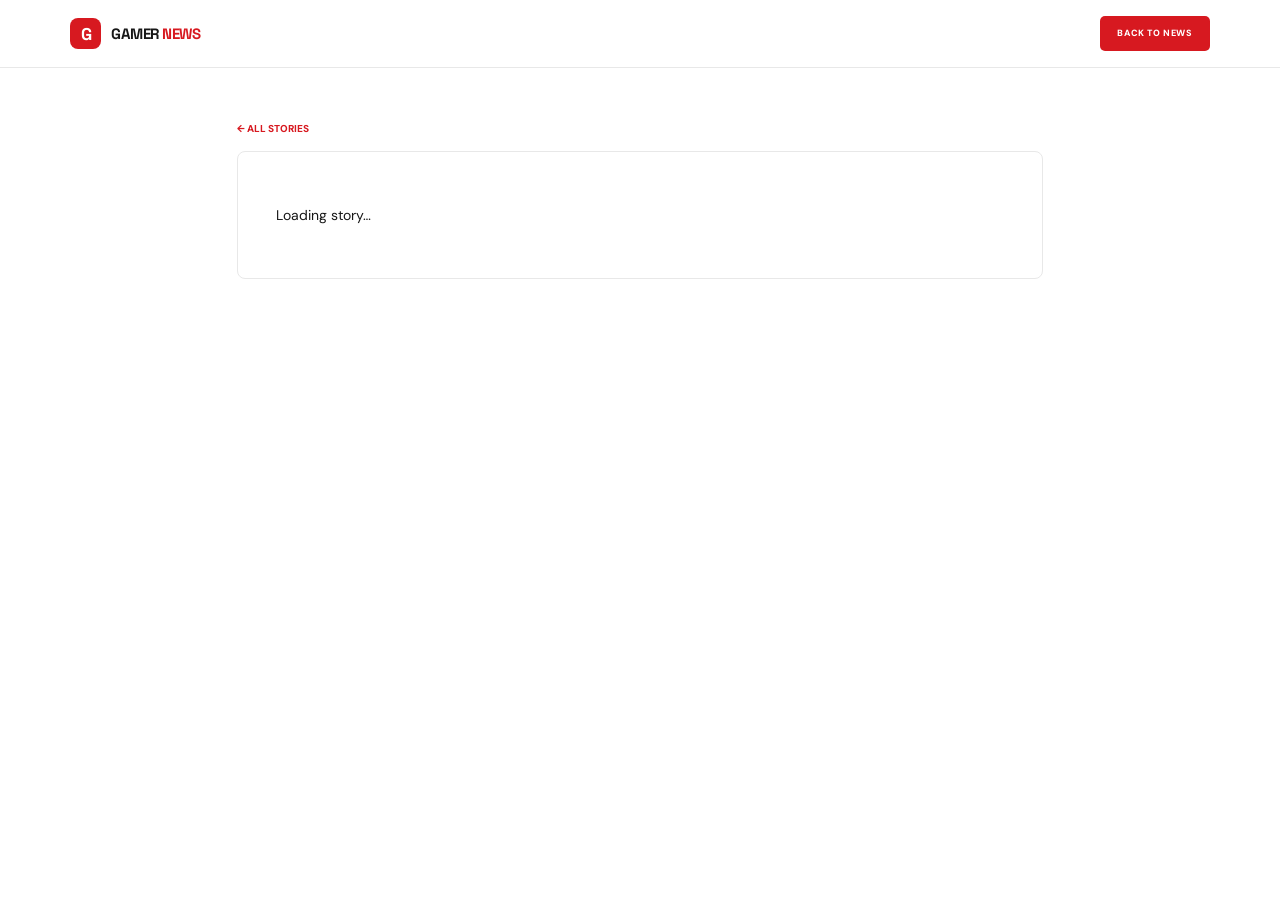
<file: article.html>
<!doctype html><html lang="en"><head><meta charset="utf-8"><meta name="viewport" content="width=device-width,initial-scale=1"><meta name="theme-color" content="#ffffff"><title>Gamer News — Story</title><link href="https://fonts.googleapis.com/css2?family=DM+Sans:wght@400;500;600;700;800&family=Space+Grotesk:wght@500;600;700&display=swap" rel="stylesheet"><link rel="stylesheet" href="style.css"><style>.story-page{max-width:850px;margin:48px auto;padding:0 22px 65px}.story-page article{background:#fff;border:1px solid #e8e8e8;border-radius:8px;padding:clamp(20px,4vw,38px)}.story-page h1{font:700 clamp(30px,6vw,48px)/1.12 'Space Grotesk';letter-spacing:-1.5px;margin:12px 0}.story-meta{color:#d71920;font-size:9px;font-weight:800;letter-spacing:.5px}.story-summary{color:#666;font-size:14px;line-height:1.8}.story-cover{width:100%;max-height:410px;object-fit:cover;border-radius:6px;margin:18px 0 25px}.story-body{color:#333;line-height:1.9;font-size:14px}.story-body h2{font:700 23px 'Space Grotesk';margin:28px 0 9px;color:#171717}.story-body p{margin:12px 0}.story-body li{margin:7px 0}.story-body a{color:#c5161d;text-decoration:underline}.story-body code{background:#f4f4f4;padding:3px 6px;border-radius:3px;color:#b51219;font-weight:700}.story-body blockquote{border-left:3px solid #d71920;padding-left:15px;color:#666}.back{color:#d71920;font-weight:800;font-size:10px;display:inline-block;margin-bottom:14px}</style></head><body><header class="topbar"><a class="brand" href="/"><span class="brand-mark">G</span><span>GAMER <b>NEWS</b></span></a><a class="sign" href="/">BACK TO NEWS</a></header><main class="story-page"><a class="back" href="/#latest">← ALL STORIES</a><article id="story"><p>Loading story…</p></article></main><script type="module" src="article.js"></script></body></html>
</file>
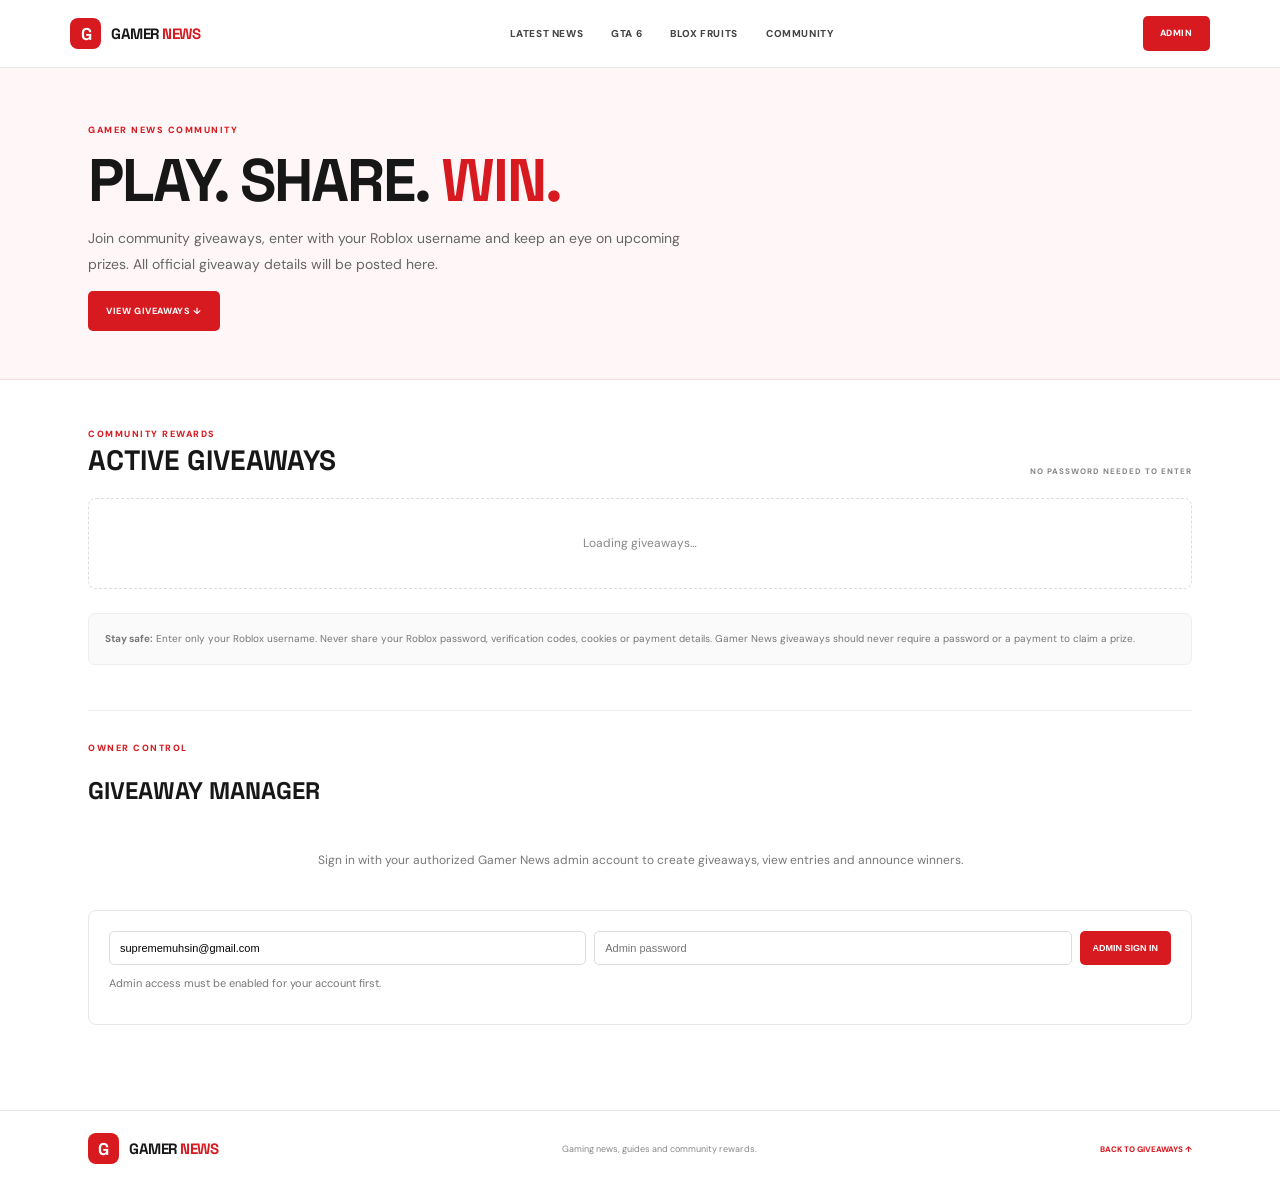
<file: community.html>
<!doctype html><html lang="en"><head><meta charset="utf-8"><meta name="viewport" content="width=device-width,initial-scale=1"><meta name="theme-color" content="#ffffff"><title>Community & Giveaways — Gamer News</title><link href="https://fonts.googleapis.com/css2?family=DM+Sans:wght@400;500;600;700;800&family=Space+Grotesk:wght@500;600;700&display=swap" rel="stylesheet"><link rel="stylesheet" href="style.css"><style>
.community-hero{background:#fff7f7;border-bottom:1px solid #f1dddd;padding:55px 0 48px}.community-hero h1{font:700 clamp(38px,6vw,60px)/1.05 'Space Grotesk';letter-spacing:-2px;margin:12px 0}.community-hero h1 span{color:#d71920}.community-hero p{color:#666;max-width:620px;line-height:1.8}.community-main{max-width:1160px;margin:auto;padding:35px 28px 70px}.community-head{display:flex;align-items:end;justify-content:space-between;gap:18px;margin:12px 0 20px}.community-head h2{font:700 28px 'Space Grotesk';margin:0}.giveaways{display:grid;grid-template-columns:repeat(3,minmax(0,1fr));gap:17px}.giveaway{border:1px solid #e8e8e8;border-radius:8px;overflow:hidden;background:#fff}.giveaway-img{height:160px;background:#f5f5f5;display:grid;place-items:center;overflow:hidden}.giveaway-img img{width:100%;height:100%;object-fit:cover}.giveaway-img span{font:700 32px 'Space Grotesk';color:#d71920}.giveaway-body{padding:16px}.giveaway-tag{display:inline-block;padding:4px 7px;border-radius:3px;background:#fff0f0;color:#c5161d;font-size:8px;font-weight:800;letter-spacing:.7px}.giveaway h3{font:700 18px/1.3 'Space Grotesk';margin:10px 0 6px}.giveaway p{font-size:11px;line-height:1.7;color:#777}.prize{font-size:11px;font-weight:800;margin:10px 0;color:#222}.entry-form{display:flex;gap:7px;margin-top:13px}.entry-form input,.admin-giveaway input,.admin-giveaway textarea,.admin-giveaway select{width:100%;border:1px solid #e3e3e3;background:#fff;border-radius:5px;padding:10px;font:11px 'DM Sans';outline:none}.entry-form input:focus,.admin-giveaway input:focus,.admin-giveaway textarea:focus{border-color:#d71920}.entry-form button,.community-btn{border:0;border-radius:5px;background:#d71920;color:#fff;padding:10px 13px;font-size:9px;font-weight:800;white-space:nowrap;cursor:pointer}.entry-status{font-size:10px;color:#666;margin-top:8px;min-height:14px}.community-note{background:#fafafa;border:1px solid #eee;border-radius:7px;padding:16px;font-size:10px;color:#777;line-height:1.8;margin:24px 0}.admin-area{margin-top:45px;padding-top:30px;border-top:1px solid #eee}.admin-area h2{font:700 24px 'Space Grotesk'}.admin-box{border:1px solid #e8e8e8;border-radius:8px;padding:20px;margin:15px 0}.admin-giveaway{display:grid;grid-template-columns:1fr 1fr;gap:10px}.admin-giveaway textarea{grid-column:1/-1;min-height:85px}.admin-giveaway .wide{grid-column:1/-1}.admin-giveaway button{justify-self:start}.admin-status{font-size:11px;color:#777;margin-top:10px;white-space:pre-wrap}.admin-entry-list{display:grid;gap:10px;margin-top:12px}.admin-entry-item{border:1px solid #eee;border-radius:6px;padding:12px;display:flex;justify-content:space-between;gap:10px;align-items:center;font-size:11px}.admin-entry-item small{display:block;color:#888;margin-top:4px}.admin-entry-item button{border:1px solid #ddd;background:#fff;border-radius:4px;padding:6px 8px;font-size:9px}.hidden{display:none!important}.login-row{display:flex;gap:8px;flex-wrap:wrap}.login-row input{padding:10px;border:1px solid #ddd;border-radius:5px;font-size:11px;flex:1;min-width:170px}.empty-state{border:1px dashed #ddd;border-radius:8px;padding:35px;text-align:center;color:#888;font-size:12px;grid-column:1/-1}@media(max-width:760px){.giveaways{grid-template-columns:repeat(2,minmax(0,1fr))}}@media(max-width:540px){.community-main{padding:28px 18px 55px}.community-hero{padding:40px 0}.giveaways{grid-template-columns:1fr}.giveaway-img{height:190px}.community-head{align-items:flex-start;flex-direction:column}.admin-giveaway{grid-template-columns:1fr}.admin-giveaway textarea,.admin-giveaway .wide{grid-column:auto}.entry-form{flex-direction:column}}
</style></head><body>
<header class="topbar"><a class="brand" href="/"><span class="brand-mark">G</span><span>GAMER <b>NEWS</b></span></a><button class="menu" id="menuBtn" aria-label="Open menu">☰</button><nav id="nav"><a href="/#latest">LATEST NEWS</a><a href="/#gta">GTA 6</a><a href="/#blox">BLOX FRUITS</a><a href="/community.html">COMMUNITY</a></nav><a class="sign" href="/admin.html">ADMIN</a></header>
<section class="community-hero"><div class="wrap"><div class="eyebrow">GAMER NEWS COMMUNITY</div><h1>PLAY. SHARE. <span>WIN.</span></h1><p>Join community giveaways, enter with your Roblox username and keep an eye on upcoming prizes. All official giveaway details will be posted here.</p><a class="primary-btn" href="#giveaways">VIEW GIVEAWAYS ↓</a></div></section>
<main class="community-main"><div class="community-head"><div><div class="eyebrow">COMMUNITY REWARDS</div><h2>ACTIVE GIVEAWAYS</h2></div><span class="section-note">NO PASSWORD NEEDED TO ENTER</span></div><div class="giveaways" id="giveaways"><div class="empty-state">Loading giveaways…</div></div>
<div class="community-note"><b>Stay safe:</b> Enter only your Roblox username. Never share your Roblox password, verification codes, cookies or payment details. Gamer News giveaways should never require a password or a payment to claim a prize.</div>
<section class="admin-area"><div class="eyebrow">OWNER CONTROL</div><h2>GIVEAWAY MANAGER</h2><p class="muted">Sign in with your authorized Gamer News admin account to create giveaways, view entries and announce winners.</p>
<div id="adminLogin" class="admin-box"><form id="loginForm" class="login-row"><input id="adminEmail" type="email" placeholder="Admin email" value="suprememuhsin@gmail.com" required><input id="adminPassword" type="password" placeholder="Admin password" required><button class="community-btn">ADMIN SIGN IN</button></form><p id="loginStatus" class="admin-status">Admin access must be enabled for your account first.</p></div>
<div id="adminDashboard" class="hidden"><div class="admin-box"><h3>Create a giveaway</h3><form id="giveawayForm" class="admin-giveaway"><input name="title" placeholder="Giveaway title" maxlength="100" required><input name="prize" placeholder="Prize (e.g. Roblox gift card)" maxlength="100" required><input name="image_url" type="url" placeholder="Prize image URL (optional)"><input name="starts_at" type="datetime-local" required><input name="ends_at" type="datetime-local" required><textarea name="description" placeholder="Rules, how to enter and winner announcement details" required></textarea><button class="community-btn wide">PUBLISH GIVEAWAY</button></form><p class="admin-status" id="createStatus"></p></div><div class="admin-box"><h3>Manage giveaways & entries</h3><div class="admin-entry-list" id="adminGiveaways"></div><p class="admin-status" id="manageStatus"></p></div></div>
</section></main><footer><a class="brand" href="/"><span class="brand-mark">G</span><span>GAMER <b>NEWS</b></span></a><p>Gaming news, guides and community rewards.</p><a href="#giveaways">BACK TO GIVEAWAYS ↑</a></footer>
<script type="module" src="community.js"></script></body></html>
</file>
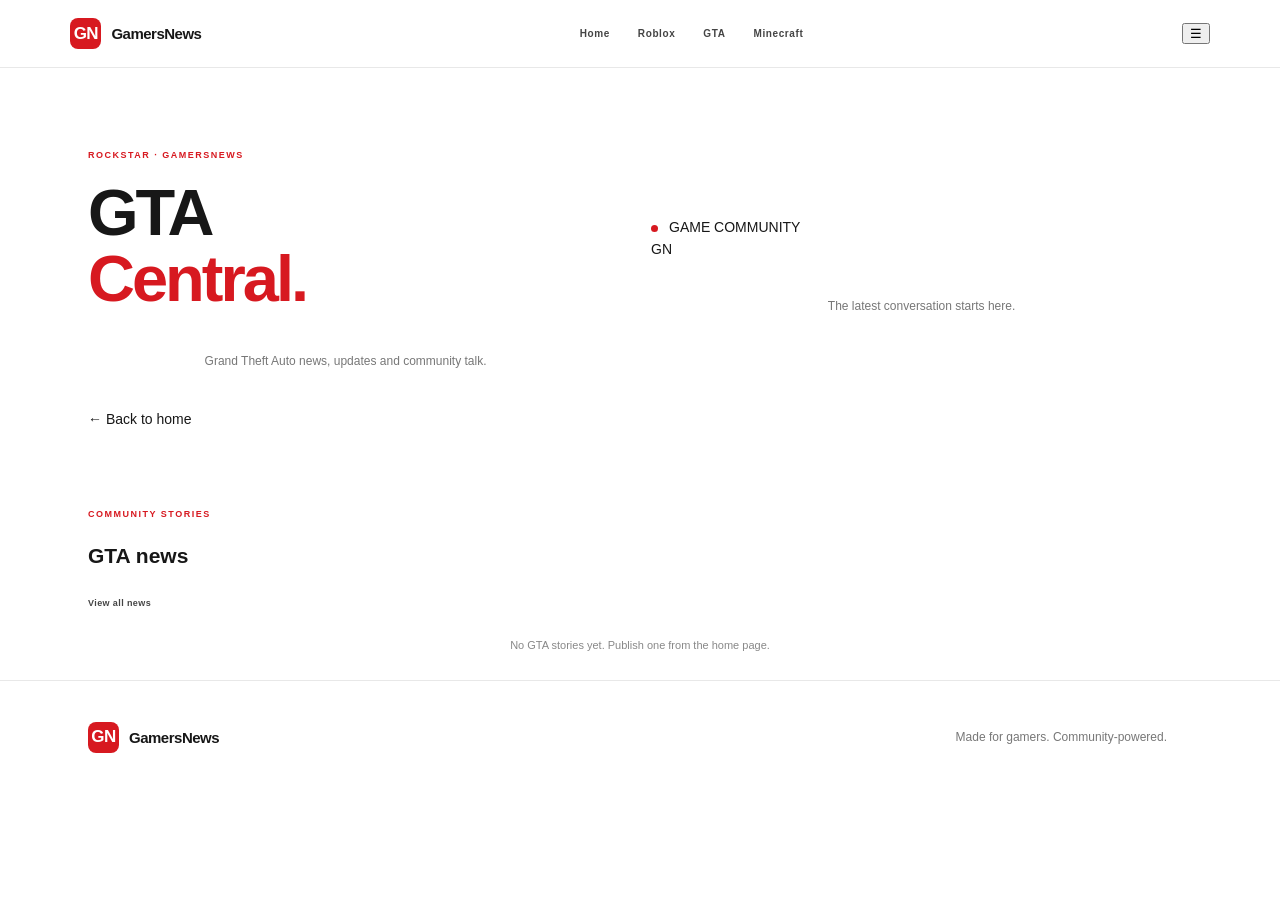
<file: gta.html>
<!doctype html><html lang="en"><head><meta charset="utf-8"><meta name="viewport" content="width=device-width,initial-scale=1"><meta name="theme-color" content="#171717"><title>GTA — GamersNews</title><link rel="stylesheet" href="style.css"></head><body><header class="topbar"><a class="brand" href="index.html"><span class="brand-mark">GN</span><span>Gamers<span class="accent">News</span></span></a><nav><a href="index.html">Home</a><a  href="roblox.html">Roblox</a><a class="active" href="gta.html">GTA</a><a  href="minecraft.html">Minecraft</a></nav><button class="menu-btn" id="menuBtn" aria-label="Toggle menu">☰</button></header><main class="wrap"><section class="hero"><div><p class="eyebrow">ROCKSTAR · GAMERSNEWS</p><h1>GTA<br><span class="accent">Central.</span></h1><p class="muted">Grand Theft Auto news, updates and community talk.</p><a class="button" href="index.html">← Back to home</a></div><div class="hero-side"><span class="live-dot"></span> GAME COMMUNITY<div class="hero-big">GN</div><p class="muted small">The latest conversation starts here.</p></div></section><section class="section"><div class="section-head"><div><p class="eyebrow">COMMUNITY STORIES</p><h2>GTA news</h2></div><a class="text-btn" href="index.html#latest">View all news</a></div><div id="newsList" class="news-list"></div></section></main><footer><a class="brand" href="index.html"><span class="brand-mark">GN</span><span>Gamers<span class="accent">News</span></span></a><span class="muted small">Made for gamers. Community-powered.</span></footer><script>const originalRender=window.render;</script><script src="app.js"></script><script>const all=JSON.parse(localStorage.getItem('gamersnews_posts_v1')||'[]');const list=document.getElementById('newsList');const filtered=all.filter(p=>p.game==='GTA');if(list&&filtered.length){list.innerHTML=filtered.slice().reverse().map(p=>'<article class="news-item"><div><span class="meta">'+p.game+' · '+new Date(p.date).toLocaleDateString()+'</span><h3>'+String(p.title).replace(/[&<>"]/g,c=>({'&':'&amp;','<':'&lt;','>':'&gt;','"':'&quot;'}[c]))+'</h3><p>'+String(p.body).replace(/[&<>"]/g,c=>({'&':'&amp;','<':'&lt;','>':'&gt;','"':'&quot;'}[c]))+'</p><div class="actions"><span class="muted small">'+(p.likes||0)+' likes · '+(p.comments||[]).length+' comments</span></div></div></article>').join('')}else if(list){list.innerHTML='<div class="empty">No '+ 'GTA' +' stories yet. Publish one from the home page.</div>'}</script></body></html>
</file>
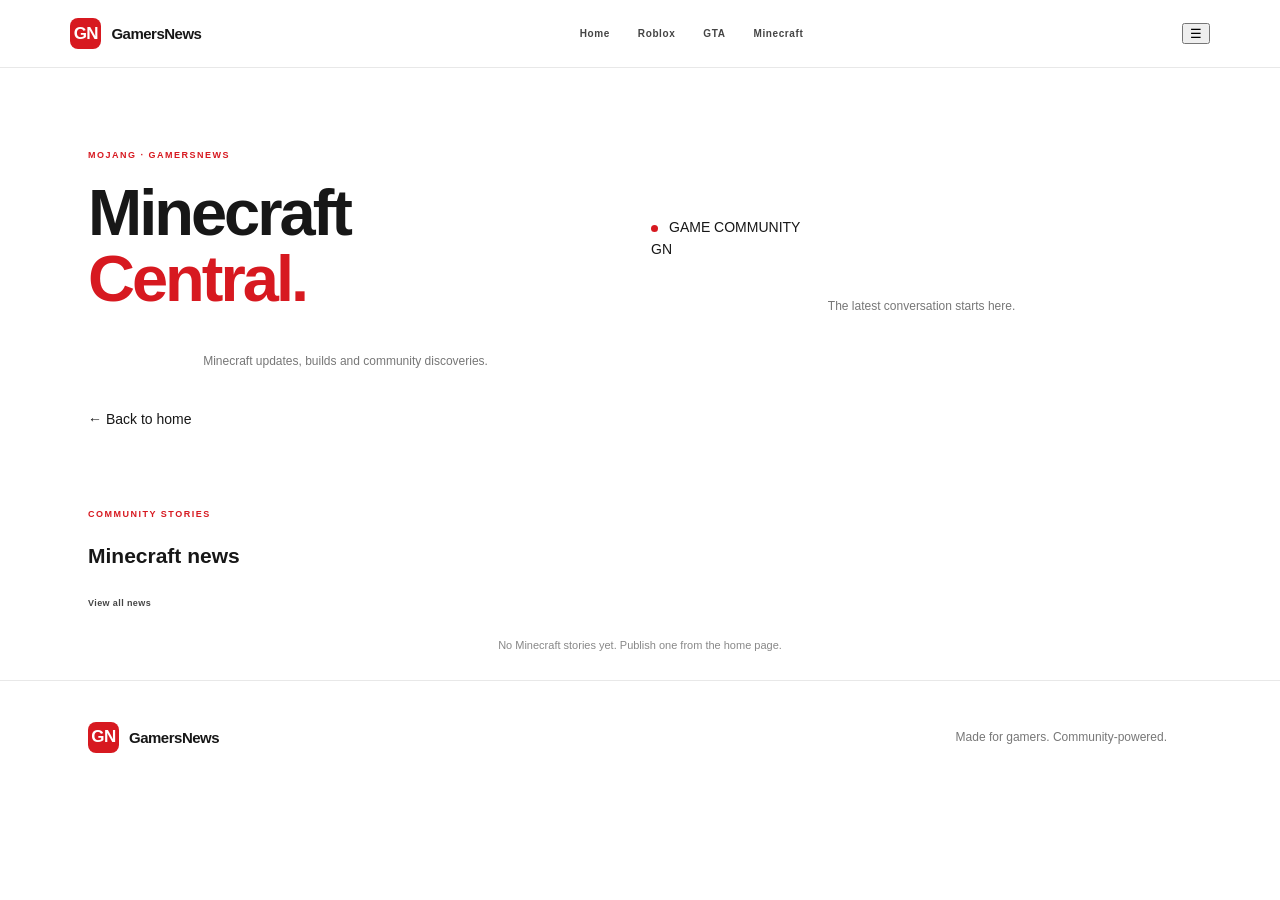
<file: minecraft.html>
<!doctype html><html lang="en"><head><meta charset="utf-8"><meta name="viewport" content="width=device-width,initial-scale=1"><meta name="theme-color" content="#171717"><title>Minecraft — GamersNews</title><link rel="stylesheet" href="style.css"></head><body><header class="topbar"><a class="brand" href="index.html"><span class="brand-mark">GN</span><span>Gamers<span class="accent">News</span></span></a><nav><a href="index.html">Home</a><a  href="roblox.html">Roblox</a><a  href="gta.html">GTA</a><a class="active" href="minecraft.html">Minecraft</a></nav><button class="menu-btn" id="menuBtn" aria-label="Toggle menu">☰</button></header><main class="wrap"><section class="hero"><div><p class="eyebrow">MOJANG · GAMERSNEWS</p><h1>Minecraft<br><span class="accent">Central.</span></h1><p class="muted">Minecraft updates, builds and community discoveries.</p><a class="button" href="index.html">← Back to home</a></div><div class="hero-side"><span class="live-dot"></span> GAME COMMUNITY<div class="hero-big">GN</div><p class="muted small">The latest conversation starts here.</p></div></section><section class="section"><div class="section-head"><div><p class="eyebrow">COMMUNITY STORIES</p><h2>Minecraft news</h2></div><a class="text-btn" href="index.html#latest">View all news</a></div><div id="newsList" class="news-list"></div></section></main><footer><a class="brand" href="index.html"><span class="brand-mark">GN</span><span>Gamers<span class="accent">News</span></span></a><span class="muted small">Made for gamers. Community-powered.</span></footer><script>const originalRender=window.render;</script><script src="app.js"></script><script>const all=JSON.parse(localStorage.getItem('gamersnews_posts_v1')||'[]');const list=document.getElementById('newsList');const filtered=all.filter(p=>p.game==='Minecraft');if(list&&filtered.length){list.innerHTML=filtered.slice().reverse().map(p=>'<article class="news-item"><div><span class="meta">'+p.game+' · '+new Date(p.date).toLocaleDateString()+'</span><h3>'+String(p.title).replace(/[&<>"]/g,c=>({'&':'&amp;','<':'&lt;','>':'&gt;','"':'&quot;'}[c]))+'</h3><p>'+String(p.body).replace(/[&<>"]/g,c=>({'&':'&amp;','<':'&lt;','>':'&gt;','"':'&quot;'}[c]))+'</p><div class="actions"><span class="muted small">'+(p.likes||0)+' likes · '+(p.comments||[]).length+' comments</span></div></div></article>').join('')}else if(list){list.innerHTML='<div class="empty">No '+ 'Minecraft' +' stories yet. Publish one from the home page.</div>'}</script></body></html>
</file>
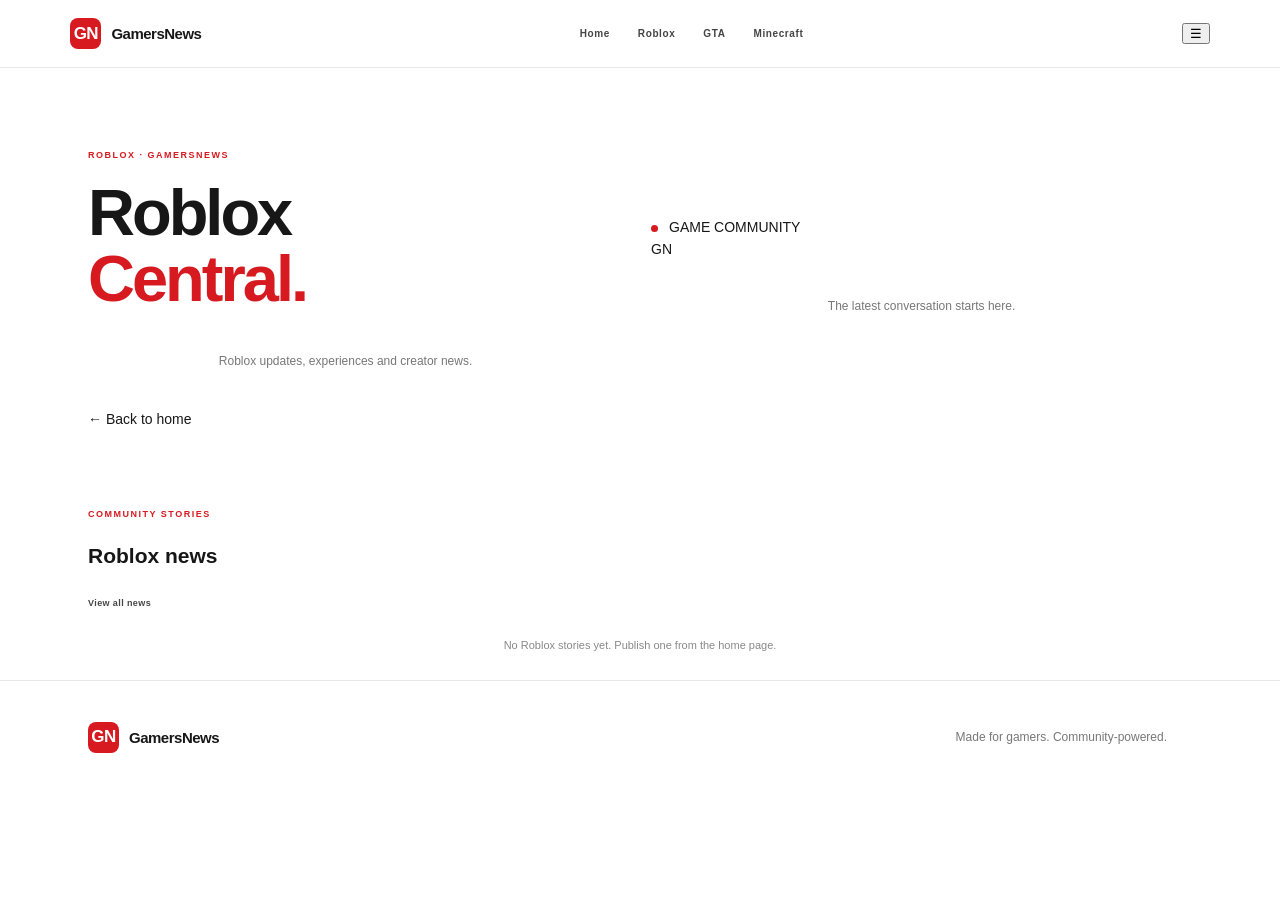
<file: roblox.html>
<!doctype html><html lang="en"><head><meta charset="utf-8"><meta name="viewport" content="width=device-width,initial-scale=1"><meta name="theme-color" content="#171717"><title>Roblox — GamersNews</title><link rel="stylesheet" href="style.css"></head><body><header class="topbar"><a class="brand" href="index.html"><span class="brand-mark">GN</span><span>Gamers<span class="accent">News</span></span></a><nav><a href="index.html">Home</a><a class="active" href="roblox.html">Roblox</a><a  href="gta.html">GTA</a><a  href="minecraft.html">Minecraft</a></nav><button class="menu-btn" id="menuBtn" aria-label="Toggle menu">☰</button></header><main class="wrap"><section class="hero"><div><p class="eyebrow">ROBLOX · GAMERSNEWS</p><h1>Roblox<br><span class="accent">Central.</span></h1><p class="muted">Roblox updates, experiences and creator news.</p><a class="button" href="index.html">← Back to home</a></div><div class="hero-side"><span class="live-dot"></span> GAME COMMUNITY<div class="hero-big">GN</div><p class="muted small">The latest conversation starts here.</p></div></section><section class="section"><div class="section-head"><div><p class="eyebrow">COMMUNITY STORIES</p><h2>Roblox news</h2></div><a class="text-btn" href="index.html#latest">View all news</a></div><div id="newsList" class="news-list"></div></section></main><footer><a class="brand" href="index.html"><span class="brand-mark">GN</span><span>Gamers<span class="accent">News</span></span></a><span class="muted small">Made for gamers. Community-powered.</span></footer><script>const originalRender=window.render;</script><script src="app.js"></script><script>const all=JSON.parse(localStorage.getItem('gamersnews_posts_v1')||'[]');const list=document.getElementById('newsList');const filtered=all.filter(p=>p.game==='Roblox');if(list&&filtered.length){list.innerHTML=filtered.slice().reverse().map(p=>'<article class="news-item"><div><span class="meta">'+p.game+' · '+new Date(p.date).toLocaleDateString()+'</span><h3>'+String(p.title).replace(/[&<>"]/g,c=>({'&':'&amp;','<':'&lt;','>':'&gt;','"':'&quot;'}[c]))+'</h3><p>'+String(p.body).replace(/[&<>"]/g,c=>({'&':'&amp;','<':'&lt;','>':'&gt;','"':'&quot;'}[c]))+'</p><div class="actions"><span class="muted small">'+(p.likes||0)+' likes · '+(p.comments||[]).length+' comments</span></div></div></article>').join('')}else if(list){list.innerHTML='<div class="empty">No '+ 'Roblox' +' stories yet. Publish one from the home page.</div>'}</script></body></html>
</file>
<file: style.css>
:root{--red:#d71920;--red-dark:#b51219;--ink:#171717;--muted:#707070;--line:#e8e8e8;--soft:#f6f6f6;--white:#fff;--font:'DM Sans',Arial,sans-serif;--display:'Space Grotesk',Arial,sans-serif}*{box-sizing:border-box}html{scroll-behavior:smooth;scroll-padding-top:82px}body{margin:0;background:#fff;color:var(--ink);font:14px/1.6 var(--font)}a{color:inherit;text-decoration:none}.wrap{max-width:1160px;padding:0 28px;margin:auto}.topbar{height:68px;padding:0 max(calc((100% - 1160px)/2),5.5%);display:flex;align-items:center;justify-content:space-between;border-bottom:1px solid var(--line);background:#fff;position:sticky;top:0;z-index:20}.brand{display:flex;align-items:center;gap:10px;font:800 15px var(--display);letter-spacing:-.5px}.brand b{color:var(--red)}.brand-mark{width:31px;height:31px;border-radius:8px;background:var(--red);display:grid;place-items:center;color:#fff;font:700 17px var(--display)}nav{display:flex;gap:28px}nav a{font-size:10px;font-weight:800;letter-spacing:.6px;color:#444}nav a:hover{color:var(--red)}.sign,.primary-btn{background:var(--red);color:#fff;border-radius:5px;padding:10px 17px;font-size:9px;font-weight:800;letter-spacing:.6px}.sign:hover,.primary-btn:hover{background:var(--red-dark)}.menu{display:none;background:none;border:0;color:#111;font-size:22px}.hero{min-height:430px;display:grid;grid-template-columns:1fr 1.05fr;align-items:center;gap:48px;padding-top:48px;padding-bottom:45px}.eyebrow{font-size:9px;letter-spacing:1.5px;color:var(--red);font-weight:800}.live-dot{display:inline-block;width:7px;height:7px;border-radius:50%;background:var(--red);margin-right:7px}.hero h1{font:700 clamp(42px,5.5vw,65px)/1.02 var(--display);letter-spacing:-3px;margin:18px 0 14px;max-width:530px}.hero h1 span,.section-heading h2 span,.spotlight h2 span{color:var(--red)}.hero-copy>p{font-size:13px;color:#666;max-width:430px;line-height:1.9}.hero-actions{display:flex;align-items:center;gap:20px;margin-top:24px;flex-wrap:wrap}.primary-btn{display:inline-flex;align-items:center;gap:20px;padding:13px 18px}.text-btn{font-size:9px;font-weight:800;color:#444;letter-spacing:.4px}.text-btn:hover{color:var(--red)}.hero-meta{display:flex;align-items:center;gap:11px;margin-top:28px;color:#888;font-size:8px;letter-spacing:1px;font-weight:800}.hero-meta i{height:3px;width:3px;background:var(--red);border-radius:50%}.hero-art{height:300px;position:relative;display:block;border-radius:8px;overflow:hidden;background:#f0f0f0}.hero-art img{width:100%;height:100%;object-fit:cover;display:block}.hero-art:after{content:'';position:absolute;inset:45% 0 0;background:linear-gradient(transparent,#0008)}.hero-art-label{position:absolute;z-index:1;bottom:17px;left:18px;color:#fff;font-size:9px;letter-spacing:1px;font-weight:800}.hero-art-label b{display:block;font:700 24px var(--display);letter-spacing:0}.quick-links{display:grid;grid-template-columns:1fr 1fr;gap:16px;padding-bottom:55px}.quick-card{min-height:138px;display:flex;align-items:center;gap:18px;border:1px solid var(--line);border-radius:7px;overflow:hidden;background:#fff;transition:.2s}.quick-card:hover{border-color:var(--red);transform:translateY(-2px)}.quick-card img{width:42%;height:138px;object-fit:cover}.quick-card span{display:flex;flex-direction:column;gap:4px;padding:12px 12px 12px 0}.quick-card small{font-size:8px;letter-spacing:1px;color:var(--red);font-weight:800}.quick-card b{font:700 20px var(--display)}.quick-card em{font-style:normal;font-size:10px;color:#777}.news-section{padding-top:25px;padding-bottom:65px}.section-heading{display:flex;align-items:end;justify-content:space-between;gap:20px;margin-bottom:20px}.section-heading h2{font:700 30px var(--display);letter-spacing:-1px;margin:4px 0}.section-heading p{font-size:11px;color:#777;margin:0}.section-note{font-size:8px;letter-spacing:1px;color:#888;font-weight:800}.topic-tabs{display:flex;gap:8px;flex-wrap:wrap;margin:22px 0}.topic,.filter{border:1px solid #e5e5e5;border-radius:4px;padding:8px 14px;background:#fff;color:#555;font-size:8px;letter-spacing:.7px;font-weight:800;cursor:pointer}.topic.active,.topic:hover,.filter.active,.filter:hover{background:var(--red);border-color:var(--red);color:#fff}.articles-grid{display:grid;grid-template-columns:repeat(3,minmax(0,1fr));gap:18px}.article-card{border:1px solid var(--line);border-radius:7px;overflow:hidden;background:#fff;transition:.2s}.article-card:hover{box-shadow:0 8px 28px #0000000d;transform:translateY(-3px)}.article-image{height:175px;display:block;position:relative;background:#f1f1f1;overflow:hidden}.article-image img{width:100%;height:100%;object-fit:cover;display:block;transition:transform .3s}.article-card:hover .article-image img{transform:scale(1.04)}.article-image>span{display:grid;place-items:center;height:100%;font:700 22px var(--display);color:var(--red)}.article-image small{position:absolute;left:12px;bottom:11px;background:var(--red);color:#fff;padding:5px 8px;font-size:7px;letter-spacing:.6px;font-weight:800}.article-copy{padding:15px}.article-meta{font-size:8px;letter-spacing:.5px;color:var(--red);font-weight:800}.article-meta i{font-style:normal;color:#aaa}.article-copy h3{font:700 17px/1.3 var(--display);margin:9px 0}.article-copy h3 a:hover{color:var(--red)}.article-copy p{font-size:10px;color:#777;line-height:1.7;margin:0 0 14px}.read-more{font-size:8px;color:var(--red);font-weight:800;letter-spacing:.7px}.spotlight-section{background:#f7f7f7;border-top:1px solid var(--line);border-bottom:1px solid var(--line)}.spotlight{min-height:300px;display:grid;grid-template-columns:1fr 1fr;gap:48px;align-items:center;padding-top:40px;padding-bottom:40px}.spotlight h2{font:700 clamp(30px,4vw,43px)/1.1 var(--display);letter-spacing:-1.5px;margin:10px 0}.spotlight p{font-size:12px;color:#666;max-width:470px;line-height:1.8;margin-bottom:22px}.spotlight>img{width:100%;height:220px;object-fit:cover;border-radius:7px}.spotlight small{display:block;margin-top:15px;color:#888;font-size:9px}.spotlight small a{color:var(--red);font-weight:700}.blox-section{background:#fff}.blox-spotlight{grid-template-columns:.9fr 1.1fr}.catalog{padding-top:60px;padding-bottom:70px}.search{width:250px;background:#f7f7f7;border:1px solid var(--line);border-radius:5px;padding:9px 12px;display:flex;gap:9px;color:#999;font-size:17px}.search input{background:none;border:0;outline:0;color:#222;width:100%;font-size:10px}.filter-row{display:flex;align-items:center;gap:12px;margin:24px 0 17px}.filter-label{font-size:8px;color:#888;font-weight:800;letter-spacing:.7px}#filters{display:flex;gap:7px;flex-wrap:wrap}.games-grid{display:grid;grid-template-columns:repeat(4,minmax(0,1fr));gap:14px}.game-card{border:1px solid var(--line);border-radius:6px;overflow:hidden;transition:.2s}.game-card:hover{transform:translateY(-3px);border-color:#e3a0a2;box-shadow:0 8px 22px #0000000b}.game-cover{height:130px;position:relative;display:grid;place-items:center;overflow:hidden;background:#f1f1f1}.game-cover img{width:100%;height:100%;object-fit:cover;display:block}.cover-symbol{font:700 42px var(--display);color:var(--red)}.cover-tag{position:absolute;left:9px;top:9px;z-index:2;background:var(--red);color:white;border-radius:3px;padding:4px 6px;font-size:7px;font-weight:800}.game-info{padding:11px;display:flex;align-items:center;justify-content:space-between;gap:7px}.game-info b{font-size:10px}.game-info small{display:block;color:#888;font-size:8px;margin-top:3px}.game-info>span{color:var(--red)}.empty,.muted{color:#888;text-align:center;padding:25px;font-size:11px}footer{border-top:1px solid var(--line);padding:22px max(calc((100% - 1104px)/2),5.5%);display:flex;align-items:center;justify-content:space-between;gap:15px}footer p{color:#888;font-size:9px}footer>a:last-child{font-size:8px;font-weight:800;color:var(--red);white-space:nowrap}@media(max-width:760px){.topbar{padding:0 18px}.wrap{padding-left:18px;padding-right:18px}.hero{gap:25px}.articles-grid{grid-template-columns:repeat(2,minmax(0,1fr))}.games-grid{grid-template-columns:repeat(2,minmax(0,1fr))}.hero-art{height:240px}.quick-card img{width:38%}.quick-card b{font-size:17px}}@media(max-width:540px){.topbar{height:60px}.menu{display:block}nav{display:none;position:absolute;top:59px;left:0;right:0;background:#fff;padding:17px 20px;flex-direction:column;gap:16px;border-bottom:1px solid var(--line)}nav.open{display:flex}.sign{padding:8px 13px}.hero{grid-template-columns:1fr;gap:23px;padding-top:34px;padding-bottom:30px}.hero h1{font-size:47px}.hero-art{height:200px}.quick-links{grid-template-columns:1fr;gap:10px;padding-bottom:35px}.quick-card{min-height:115px}.quick-card img{height:115px}.section-heading{align-items:flex-start;flex-direction:column}.section-note{display:none}.articles-grid{grid-template-columns:1fr}.article-image{height:190px}.spotlight,.blox-spotlight{grid-template-columns:1fr;gap:22px;padding-top:32px;padding-bottom:32px}.blox-spotlight>img{order:2}.spotlight>img{height:190px}.search{width:100%}.filter-row{align-items:flex-start;flex-direction:column;gap:9px}.filter{padding:7px 12px}.games-grid{gap:10px}.game-cover{height:105px}.game-info{padding:9px}.game-info b{font-size:9px}footer{align-items:flex-start;flex-direction:column;padding:20px}footer p{margin:0}}

.admin-wrap{max-width:1080px;margin:55px auto;padding:0 22px;scroll-margin-top:80px}.admin-panel{background:#fff;border:1px solid #e8e8e8;border-radius:10px;padding:22px;margin:16px 0;color:#171717}.admin-panel h2,.admin-panel h3{font-family:'Space Grotesk',sans-serif;margin:0 0 14px}.admin-form{display:grid;grid-template-columns:1fr 1fr;gap:12px}.admin-form label,.login-box label{display:block;font-size:11px;color:#555;font-weight:700}.admin-form input,.admin-form select,.admin-form textarea,.login-box input{display:block;width:100%;margin-top:6px;background:#fff;color:#171717;border:1px solid #ddd;border-radius:6px;padding:11px}.admin-form textarea{min-height:130px}.admin-form .wide{grid-column:1/-1}.admin-actions{display:flex;gap:9px;flex-wrap:wrap}.admin-btn{border:0;border-radius:5px;background:#d71920;color:#fff;padding:11px 16px;font-weight:800;cursor:pointer}.admin-btn.secondary{background:#f4f4f4;color:#333;border:1px solid #ddd}.admin-list{display:grid;gap:9px}.admin-item{padding:12px;border:1px solid #eee;border-radius:6px;display:flex;align-items:center;justify-content:space-between;gap:12px}.admin-item small{display:block;color:#777;margin-top:4px}.admin-item button{background:#f5f5f5;color:#333;border:1px solid #ddd;padding:8px 10px;border-radius:5px}.login-box{max-width:480px;margin:0 auto}.login-box input{margin-bottom:12px}.status{font-size:12px;color:#777;margin-top:10px;white-space:pre-wrap}.muted{font-size:12px;color:#777}.pink{color:#d71920}.hidden{display:none!important}.admin-divider{height:1px;background:#eee;margin:24px 0}.admin-wrap .admin-head{display:flex;justify-content:space-between;align-items:center;gap:15px}.admin-wrap .admin-head h2{font-size:27px}@media(max-width:600px){.admin-form{grid-template-columns:1fr}.admin-form .wide{grid-column:auto}.admin-panel{padding:16px}.admin-wrap{padding:0 16px}.admin-wrap .admin-head{align-items:flex-start;flex-direction:column}}
</file>
